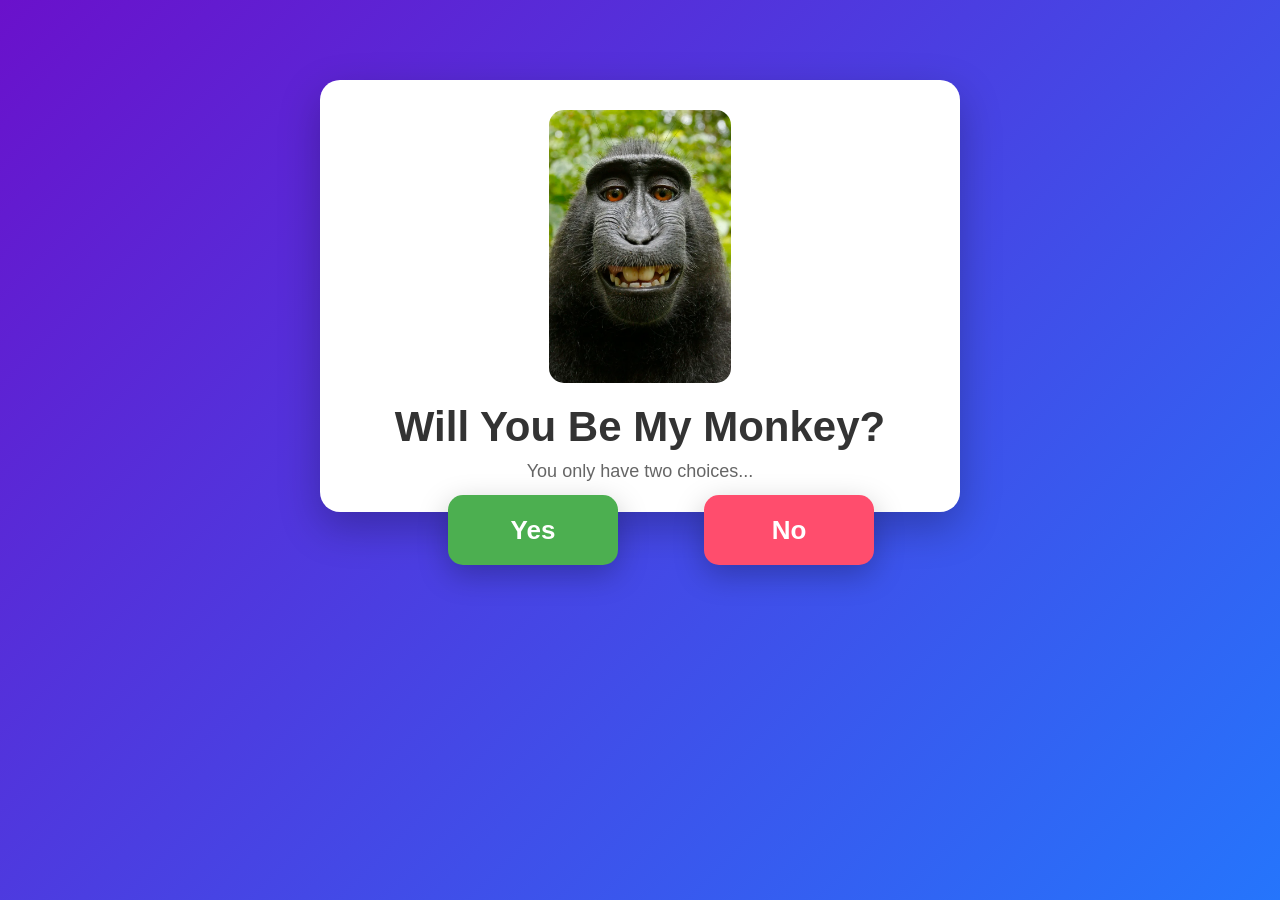
<file: index.html>
<!DOCTYPE html>
<html lang="en">
<head>
<meta charset="UTF-8">
<meta name="viewport" content="width=device-width, initial-scale=1.0">
<title>PC Users only</title>
<link rel="stylesheet" href="style.css">
</head>
<body>

<div class="question">
    <img src="Monkey-Selfie.webp" alt="Monkey picture">
    <h1>Will You Be My Monkey?</h1>
    <p>You only have two choices...</p>
</div>

<div id="box">
    <div class="boxstyle">No</div>
</div>

<div id="box2">
    <div class="boxstyle">Yes</div>
</div>

<script src="app.js"></script>

</body>
</html>
</file>
<file: style.css>
*{
    margin:0;
    padding:0;
    box-sizing:border-box;
}

body{
    overflow:hidden;
    height:100vh;
    font-family:Arial, Helvetica, sans-serif;
    background:linear-gradient(135deg,#6a11cb,#2575fc);
}

.question{
    position:absolute;
    top:80px;
    left:50%;
    transform:translateX(-50%);
    background:white;
    padding:30px 60px;
    border-radius:20px;
    box-shadow:0 15px 40px rgba(0,0,0,.25);
    text-align:center;
}

.question h1{
    color:#333;
    font-size:42px;
}

.question p{
    margin-top:10px;
    color:#666;
    font-size:18px;
}

#box,
#box2{
    width:170px;
    height:70px;
    position:absolute;
    top:55%;
    border-radius:15px;
    transition:left .12s ease, top .12s ease;
}

#box{
    left:55%;
    background:#ff4d6d;
}

#box2{
    left:35%;
    background:#4CAF50;
}

.boxstyle{
    width:100%;
    height:100%;
    display:flex;
    justify-content:center;
    align-items:center;
    border-radius:15px;
    color:white;
    cursor:pointer;
    font-size:26px;
    font-weight:bold;
    user-select:none;
    box-shadow:0 10px 30px rgba(0,0,0,.25);
    transition:transform .2s;
}

.boxstyle:hover{
    transform:scale(1.08);
}

.question img {
    width: 35%;
    height: auto;
    display: block;
    margin: 0 auto 20px;
    border-radius: 15px;
}

.banana {
    position: fixed;
    top: -60px;
    font-size: 40px;
    pointer-events: none;
    animation: fall linear forwards;
    z-index: 9999;
}

@keyframes fall {
    from {
        transform: translateY(-60px) rotate(0deg);
    }

    to {
        transform: translateY(110vh) rotate(720deg);
    }
}
</file>
